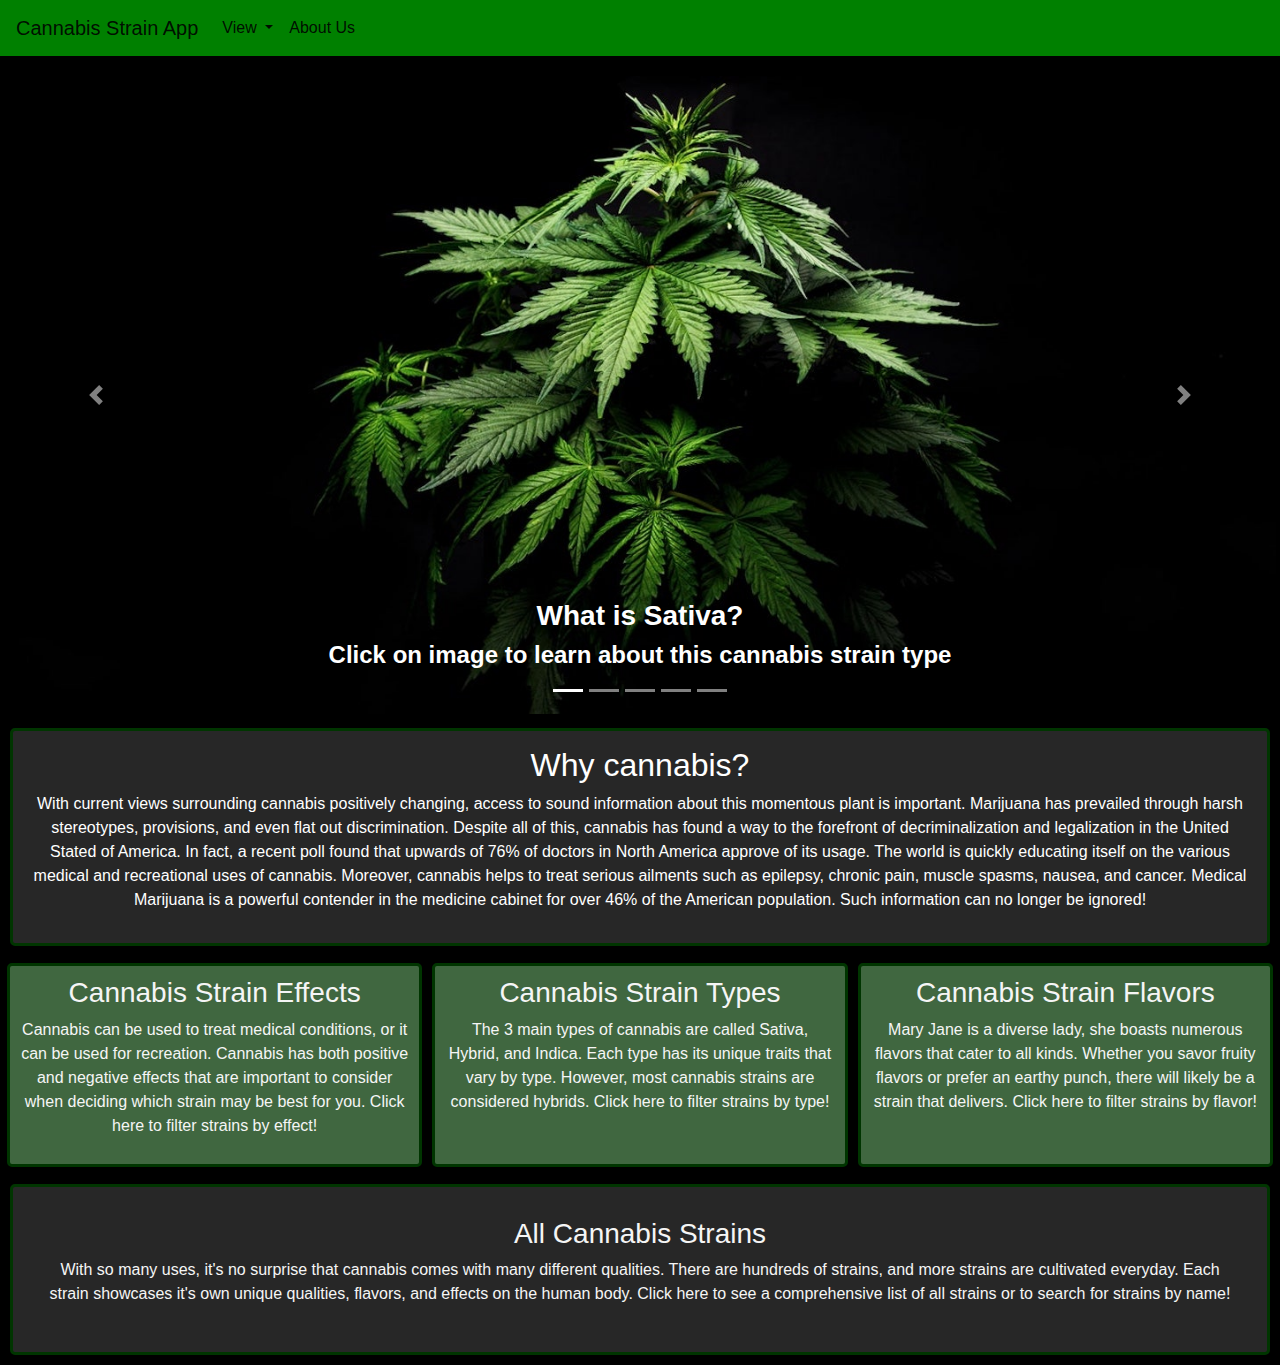
<file: index.html>
<!doctype html>
<html lang="en">
  <head>
    <!-- Required meta tags -->
    <meta charset="utf-8">
    <meta name="viewport" content="width=device-width, initial-scale=1, shrink-to-fit=no">
    <!-- Bootstrap CSS -->
    <link rel="stylesheet" href="https://stackpath.bootstrapcdn.com/bootstrap/4.4.1/css/bootstrap.min.css"
      integrity="sha384-Vkoo8x4CGsO3+Hhxv8T/Q5PaXtkKtu6ug5TOeNV6gBiFeWPGFN9MuhOf23Q9Ifjh" crossorigin="anonymous">
    <link rel="stylesheet" href="css/styles.css" />
    <title>Cannabis Strain App Website</title>
  </head>
  <body>
    <nav id='navBar' class="navbar navbar-expand-lg navbar-light">
      <a class="navbar-brand" href="index.html">Cannabis Strain App</a>
      <button class="navbar-toggler" type="button" data-toggle="collapse" data-target="#navbarSupportedContent"
        aria-controls="navbarSupportedContent" aria-expanded="false" aria-label="Toggle navigation">
        <span class="navbar-toggler-icon"></span>
      </button>
      <div class="collapse navbar-collapse" id="navbarSupportedContent">
        <ul class="navbar-nav mr-auto">
          <li class="nav-item dropdown">
            <a class="nav-link dropdown-toggle active" href="#" id="navbarDropdown" role="button" data-toggle="dropdown"
              aria-haspopup="true" aria-expanded="false">View </a>
            <div class="dropdown-menu" aria-labelledby="navbarDropdown">
              <a href="type.html"><button class="dropdown-item">Strain Types</button></a> 
              <a href="effect.html"><button class="dropdown-item">Strain Effects</button></a>
              <a href="flavor.html"><button class="dropdown-item">Strain Flavors</button></a>
              <a href="allstrain.html"><button class="dropdown-item" >All Strains</button></a>
            </div>
          </li>
          <li class="nav-item active">
            <a class="nav-link" href="aboutus.html">About Us</a>
          </li>
        </ul>
      </div>
    </nav>
    <p></p>
  <!-- ~~~~~~~~~~~~~~~~~~~~~IMG CAROUSEL~~~~~~~~~~~~~~~~~~~~~~~~~~~~~~~~~~~ -->
  <div id="carouselExampleCaptions" class="carousel slide" data-ride="carousel">
    <ol class="carousel-indicators">
      <li data-target="#carouselExampleCaptions" data-slide-to="0" class="active"></li>
      <li data-target="#carouselExampleCaptions" data-slide-to="1"></li>
      <li data-target="#carouselExampleCaptions" data-slide-to="2"></li>
      <li data-target="#carouselExampleCaptions" data-slide-to="3"></li>
      <li data-target="#carouselExampleCaptions" data-slide-to="4"></li>
    </ol>
    <div class="carousel-inner">
      <div class="carousel-item active">
          <a href="https://en.wikipedia.org/wiki/Cannabis_sativa" target="_blank"> 
          <img src="images/marijuana-dark.jpg" class="img-fluid img-thumbnail" alt="First slide">
            <div class="carousel-caption d-none d-md-block">
              <h3 class="font-weight-bold"><b>What is Sativa?</b></h3>
              <h4 class="font-weight-bolder"><b>Click on image to learn about this cannabis strain type</b></h4>
        </div></a>
    </div>
    <div class="carousel-item"> 
        <a href="https://www.leafly.com/news/cannabis-101/sativa-indica-and-hybrid-differences-between-cannabis-types" target="_blank">
          <img src="images/cannabis-times.jpg" class="img-fluid img-thumbnail" alt="Second slide">
          <div class="carousel-caption d-none d-md-block">
          <h3 class="font-weight-bold"><b>What is Hybrid?</b></h3>
          <h4  class="font-weight-bolder"><b>Click on image to learn about this cannabis strain type</b></h4>
      </div>
    </div>
    <div class="carousel-item">
        <a href="https://en.wikipedia.org/wiki/Cannabis_indica" target="_blank">
        <img src="images/cannabis_strain_focus_shiva_shanti_banner-2-scaled.jpg" class="img-fluid img-thumbnail"  alt="Third slide">
        <div class="carousel-caption d-none d-md-block">
          <h3 class="font-weight-bold"><b>What is Indica?</b></h3>
          <h4  class="font-weight-bolder"><b>Click on image to learn about this cannabis strain type</b></h4>
        </div></a>
    </div>
    <div class="carousel-item">
        <a href="https://beaverbud.com/medical-marijuana-canada/" target="_blank">
        <img src="images/effect-person.jpg" class="img-fluid img-thumbnail" alt="Fourth Slide">
        <div class="carousel-caption d-none d-md-block">
          <h3 class="font-weight-bold"><b>Cannabis Strain Effects</b></h3>
          <h4 class="font-weight-bolder"><b>Click on image to learn about the different effects and applications</b></h4>
        </div></a>
    </div>
    <div class="carousel-item">
        <a href="https://beaverbud.com/strains/weed-flavors/" target="_blank"> 
        <img src="images/How-to-get-a-more-intense-high-with-mango_WeedSeedShop.jpg" class="img-fluid img-thumbnail" alt="Fifth Slide">
        <div class="carousel-caption d-none d-md-block">
          <h3 class="font-weight-bold"><b>Cannabis Strain Flavors</b></h3>
          <h4  class="font-weight-bolder"><b>Click on image to learn more about the different flavors</b></h4>
        </div></a>
      </div>
    </div>
    <a class="carousel-control-prev" href="#carouselExampleCaptions" role="button" data-slide="prev">
      <span class="carousel-control-prev-icon" aria-hidden="true"></span>
      <span class="sr-only">Previous</span>
    </a>
    <a class="carousel-control-next" href="#carouselExampleCaptions" role="button" data-slide="next">
      <span class="carousel-control-next-icon" aria-hidden="true"></span>
      <span class="sr-only">Next</span>
    </a>
  </div>
  <div id='strainInfo'>
    <h2>Why cannabis?</h2>
    <p>With current views surrounding cannabis positively changing, access to sound information about this momentous plant is important. 
      Marijuana has prevailed through harsh stereotypes, provisions, and even flat out discrimination. 
      Despite all of this, cannabis has found a way to the forefront of decriminalization and legalization in the United Stated of America. 
      In fact, a recent poll found that upwards of 76% of doctors in North America approve of its usage. 
      The world is quickly educating itself on the various medical and recreational uses of cannabis. 
      Moreover, cannabis helps to treat serious ailments such as epilepsy, chronic pain, muscle spasms, nausea, and cancer. 
      Medical Marijuana is a powerful contender in the medicine cabinet for over 46% of the American population. 
      Such information can no longer be ignored!</p>
  </div>
  <!-- ~~~~~~~~~~~~~~~~~~~~~IMG CAROUSEL : END ~~~~~~~~~~~~~~~~~~~~~~~~~~~~~~~~~~~ -->
  <!-- ~~~~~~~~~~~~~~~~~~~~~ CARDS ~~~~~~~~~~~~~~~~~~~~~~~~~~~~~~~~~~~ -->
    <div id='divContainerAll'>
      <div class='containerCell'>
          <a href="effect.html" > 
          <h3>Cannabis Strain Effects</h3>
          <p>Cannabis can be used to treat medical conditions, or it can be used for recreation. Cannabis has both positive and 
          negative effects that are important to consider when deciding which strain may be best for you. 
          Click here to filter strains by effect!</p></a>
      </div>
      <div class='containerCell' class="divLink">
        <a href="type.html" > 
        <h3>Cannabis Strain Types</h3>
        <p>The 3 main types of cannabis are called Sativa, Hybrid, and Indica. Each type has its unique traits that vary by type. However, most cannabis strains are considered hybrids. 
          Click here to filter strains by type!</p></a>
      </div>
      <div class='containerCell' class="divLink">
        <a href="flavor.html" > 
        <h3>Cannabis Strain Flavors</h3>
        <p>Mary Jane is a diverse lady, she boasts numerous flavors that cater to all kinds. Whether you savor fruity flavors or prefer an earthy punch, there will likely be a strain that delivers.
          Click here to filter strains by flavor!</p></a>
      </div>
    </div>
    <div id='effectContainer'>
      <div id='effectInfo' class="divLink">
        <a href="allstrain.html" > 
        <h3>All Cannabis Strains</h3>
        <p>With so many uses, it's no surprise that cannabis comes with many different qualities. There are hundreds of strains, and more strains are cultivated everyday. Each strain showcases it's own unique qualities, flavors, and effects on the human body. 
          Click here to see a comprehensive list of all strains or to search for strains by name!</p></a>
      </div>
    </div>
    <!-- jQuery first, then Popper.js, then Bootstrap JS -->
    <script src="https://code.jquery.com/jquery-3.4.1.slim.min.js"
      integrity="sha384-J6qa4849blE2+poT4WnyKhv5vZF5SrPo0iEjwBvKU7imGFAV0wwj1yYfoRSJoZ+n"
      crossorigin="anonymous"></script>
    <script src="https://cdn.jsdelivr.net/npm/popper.js@1.16.0/dist/umd/popper.min.js"
      integrity="sha384-Q6E9RHvbIyZFJoft+2mJbHaEWldlvI9IOYy5n3zV9zzTtmI3UksdQRVvoxMfooAo"
      crossorigin="anonymous"></script>
    <script src="https://stackpath.bootstrapcdn.com/bootstrap/4.4.1/js/bootstrap.min.js"
      integrity="sha384-wfSDF2E50Y2D1uUdj0O3uMBJnjuUD4Ih7YwaYd1iqfktj0Uod8GCExl3Og8ifwB6"
      crossorigin="anonymous"></script>
  </body>
</html>
</file>
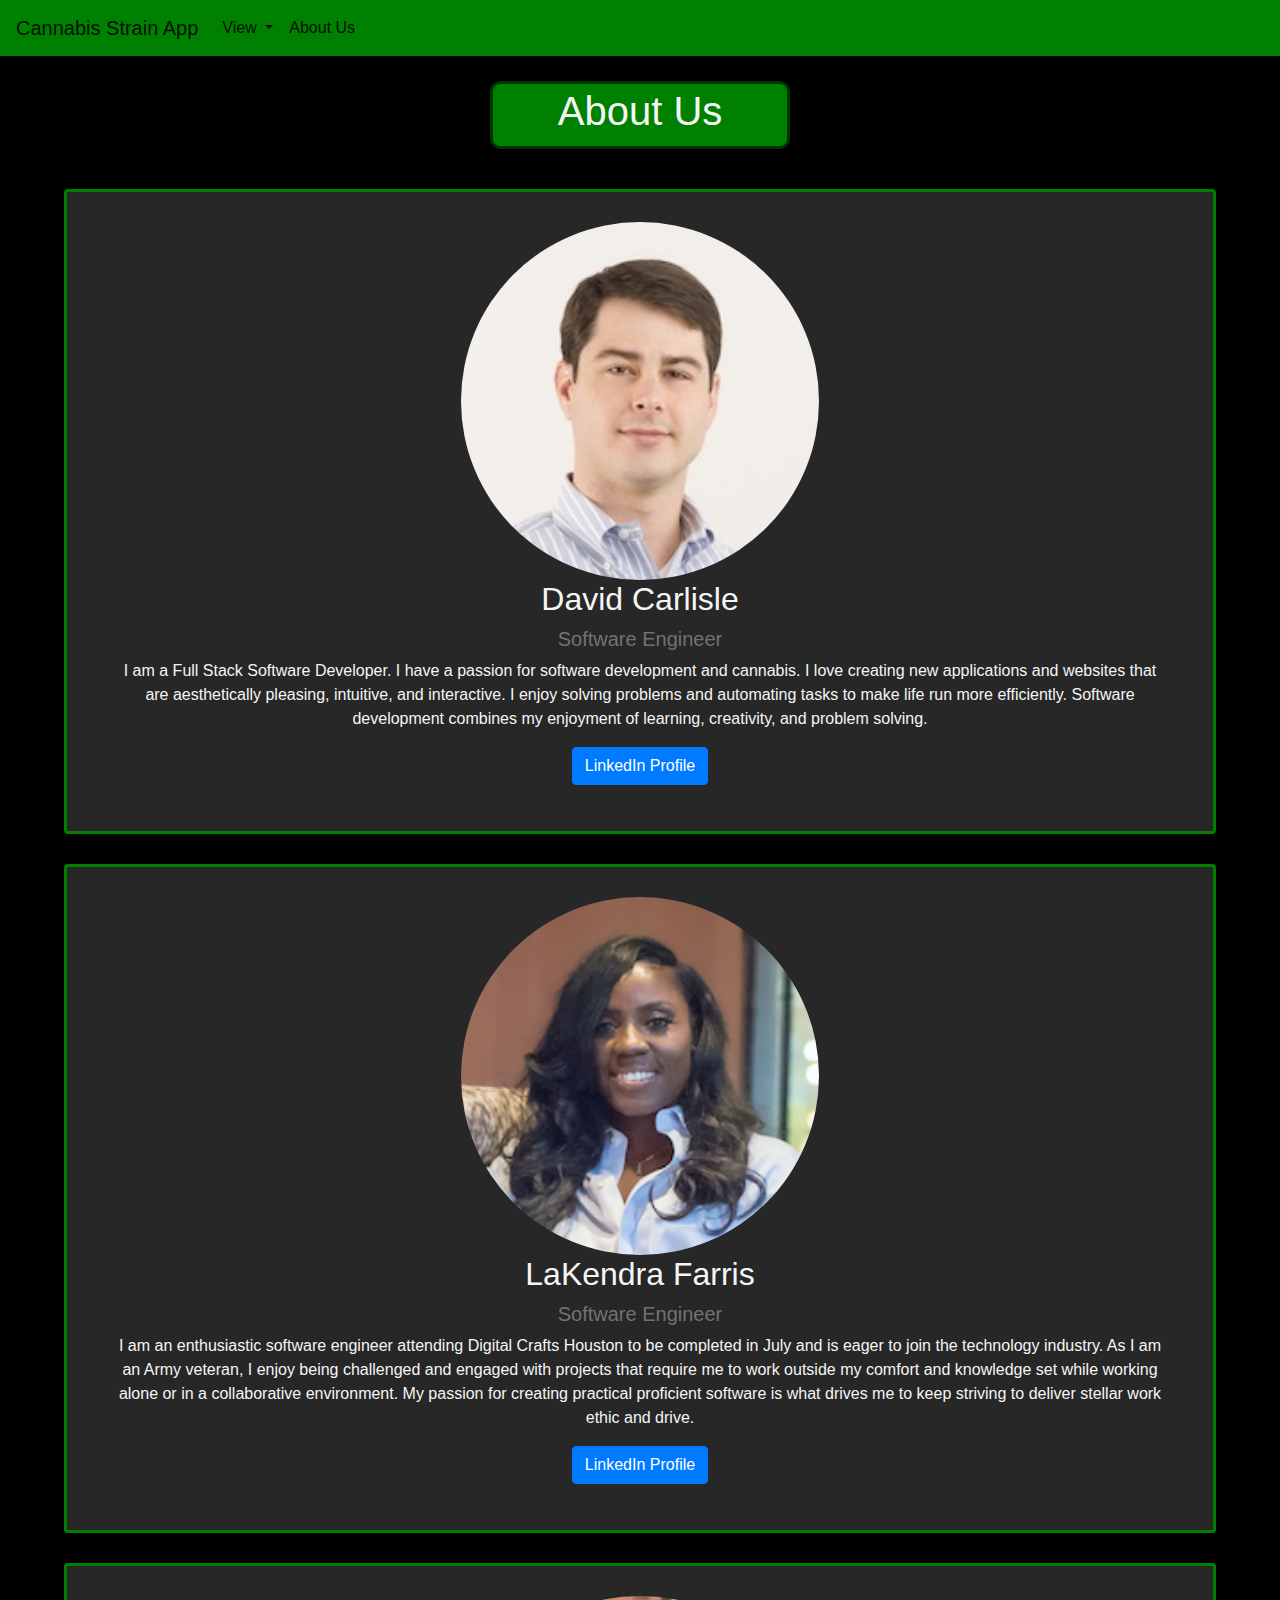
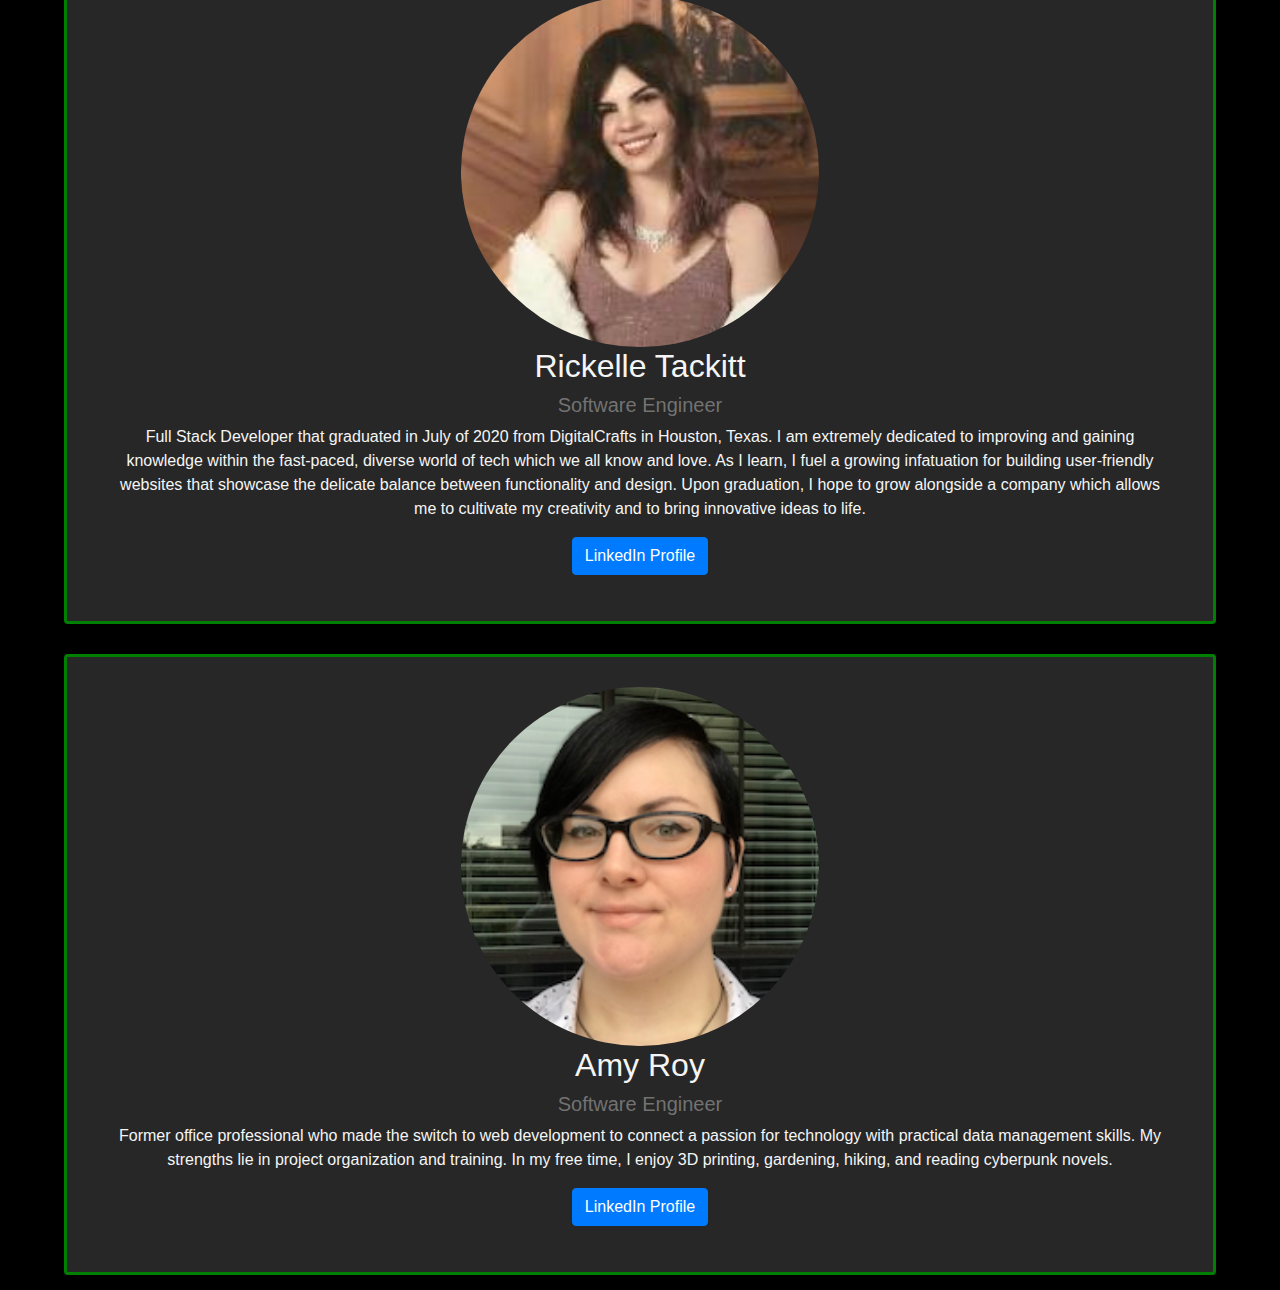
<file: aboutus.html>
<!doctype html>
<html lang="en">
    <head>
        <!-- Required meta tags -->
        <meta charset="utf-8">
        <meta name="viewport" content="width=device-width, initial-scale=1, shrink-to-fit=no">
        <!-- Bootstrap CSS -->
        <link rel="stylesheet" href="https://stackpath.bootstrapcdn.com/bootstrap/4.4.1/css/bootstrap.min.css"
            integrity="sha384-Vkoo8x4CGsO3+Hhxv8T/Q5PaXtkKtu6ug5TOeNV6gBiFeWPGFN9MuhOf23Q9Ifjh" crossorigin="anonymous">
        <link rel="stylesheet" href="css/allstrain.css" />
        <title>Cannabis Strain App Website</title>
        <link rel="stylesheet" href="https://cdnjs.cloudflare.com/ajax/libs/animate.css/3.7.2/animate.min.css">
        <link href="css/aboutus.css" rel="stylesheet" type="text/css">
    </head>
    <body>
        <nav id='navBar' class="navbar navbar-expand-lg navbar-light">
            <a class="navbar-brand" href="index.html">Cannabis Strain App</a>
            <button class="navbar-toggler" type="button" data-toggle="collapse" data-target="#navbarSupportedContent"
                aria-controls="navbarSupportedContent" aria-expanded="false" aria-label="Toggle navigation">
                <span class="navbar-toggler-icon"></span>
            </button>
            <div class="collapse navbar-collapse" id="navbarSupportedContent">
                <ul class="navbar-nav mr-auto">
                    <li class="nav-item dropdown">
                        <a class="nav-link dropdown-toggle active" href="#" id="navbarDropdown" role="button"
                            data-toggle="dropdown" aria-haspopup="true" aria-expanded="false">View </a>
                        <div class="dropdown-menu" aria-labelledby="navbarDropdown">
                            <a href="type.html"><button class="dropdown-item">Strain Types</button></a>
                            <a href="effect.html"><button class="dropdown-item">Strain Effects</button></a>
                            <a href="flavor.html"><button class="dropdown-item">Strain Flavors</button></a>
                            <a href="allstrain.html"><button class="dropdown-item">All Strains</button></a>
                        </div>
                    </li>
                    <li class="nav-item active">
                        <a class="nav-link" href="aboutus.html">About Us</a>
                    </li>
                </ul>
            </div>
        </nav>
        <div id="allCards">
            <div id="title">
                <h1 class="animated bounceIn">About Us</h1>
            </div>
            <div class="card">
                <img src="images/carlisle.jpeg" alt="David" style="width:33%">
                <div class="container">
                    <h2>David Carlisle</h2>
                    <h5 id='ceo'>Software Engineer</h5>
                    <p>I am a Full Stack Software Developer. I have a passion for software development and cannabis. I love creating new applications and
                        websites that are aesthetically pleasing, intuitive, and interactive. I enjoy solving problems
                        and automating tasks to make life run more efficiently. Software development combines my enjoyment
                        of learning, creativity, and problem solving. 
                    <p> 
                        <a href="https://www.linkedin.com/in/dbc257/" target="_blank">
                            <button type="button" class="btn btn-primary">LinkedIn Profile</button>
                        </a>
                    </p>
                </div>
            </div>
            <div class="card">
                <img src="images/k-farris.jpeg" alt="Kendra" style="width:33%">
                    <div class="container">
                    <h2>LaKendra Farris</h2>
                    <h5 id='ceo'>Software Engineer</h5>
                    <p>I am an enthusiastic software engineer attending Digital Crafts Houston to be completed in July and
                        is eager to join the technology industry. As I am an Army veteran, I enjoy being challenged and
                        engaged with projects that require me to work outside my comfort and knowledge set while working
                        alone or in a collaborative environment. My passion for creating practical proficient software is
                        what drives me to keep striving to deliver stellar work ethic and drive. </p>
                    <p> 
                        <a href="https://www.linkedin.com/in/lakendra-f-054050188/" target="_blank">
                            <button type="button" class="btn btn-primary">LinkedIn Profile</button>
                        </a>
                    </p>
                </div>
            </div>
            <div class="card">
                <img src="images/r-tackitt2.jpeg" alt="Rickelle" style="width:33%">
                <div class="container">
                    <h2>Rickelle Tackitt</h2>
                    <h5 id='ceo'>Software Engineer</h5>
                    <p>Full Stack Developer that graduated in July of 2020 from DigitalCrafts in Houston, Texas. I am extremely dedicated to
                        improving and gaining knowledge within the fast-paced, diverse world of tech which we all know and
                        love. As I learn, I fuel a growing infatuation for building user-friendly websites that showcase the
                        delicate balance between functionality and design. Upon graduation, I hope to grow alongside a
                        company which allows me to cultivate my creativity and to bring innovative ideas to life.
                    </p>
                    <p> 
                        <a href="https://www.linkedin.com/in/rickelle-tackitt-8781741a6/" target="_blank">
                            <button type="button" class="btn btn-primary">LinkedIn Profile</button>
                        </a>
                    </p>
                </div>
            </div>
            <div class="card">
                <img src="images/a-roy.png" alt="Amy" style="width:33%">
                <div class="container">
                    <h2>Amy Roy</h2>
                    <h5 id='ceo'>Software Engineer</h5>
                    <p>Former office professional who made the switch to web development to connect a passion for technology
                        with practical data management skills. My strengths lie in project organization and training.
                        In my free time, I enjoy 3D printing, gardening, hiking, and reading cyberpunk novels.
                    </p>
                    <p>
                        <a href="https://www.linkedin.com/in/royamy/" target="_blank">
                            <button type="button" class="btn btn-primary">LinkedIn Profile</button>
                        </a>
                    </p>
                </div>
            </div>
        </div>
        <!-- jQuery first, then Popper.js, then Bootstrap JS  -->
        <script src="https://code.jquery.com/jquery-3.4.1.slim.min.js"
            integrity="sha384-J6qa4849blE2+poT4WnyKhv5vZF5SrPo0iEjwBvKU7imGFAV0wwj1yYfoRSJoZ+n"
            crossorigin="anonymous"></script>
        <script src="https://cdn.jsdelivr.net/npm/popper.js@1.16.0/dist/umd/popper.min.js"
            integrity="sha384-Q6E9RHvbIyZFJoft+2mJbHaEWldlvI9IOYy5n3zV9zzTtmI3UksdQRVvoxMfooAo"
            crossorigin="anonymous"></script>
        <script src="https://stackpath.bootstrapcdn.com/bootstrap/4.4.1/js/bootstrap.min.js"
            integrity="sha384-wfSDF2E50Y2D1uUdj0O3uMBJnjuUD4Ih7YwaYd1iqfktj0Uod8GCExl3Og8ifwB6"
            crossorigin="anonymous"></script>
    </body>
</html>
</file>
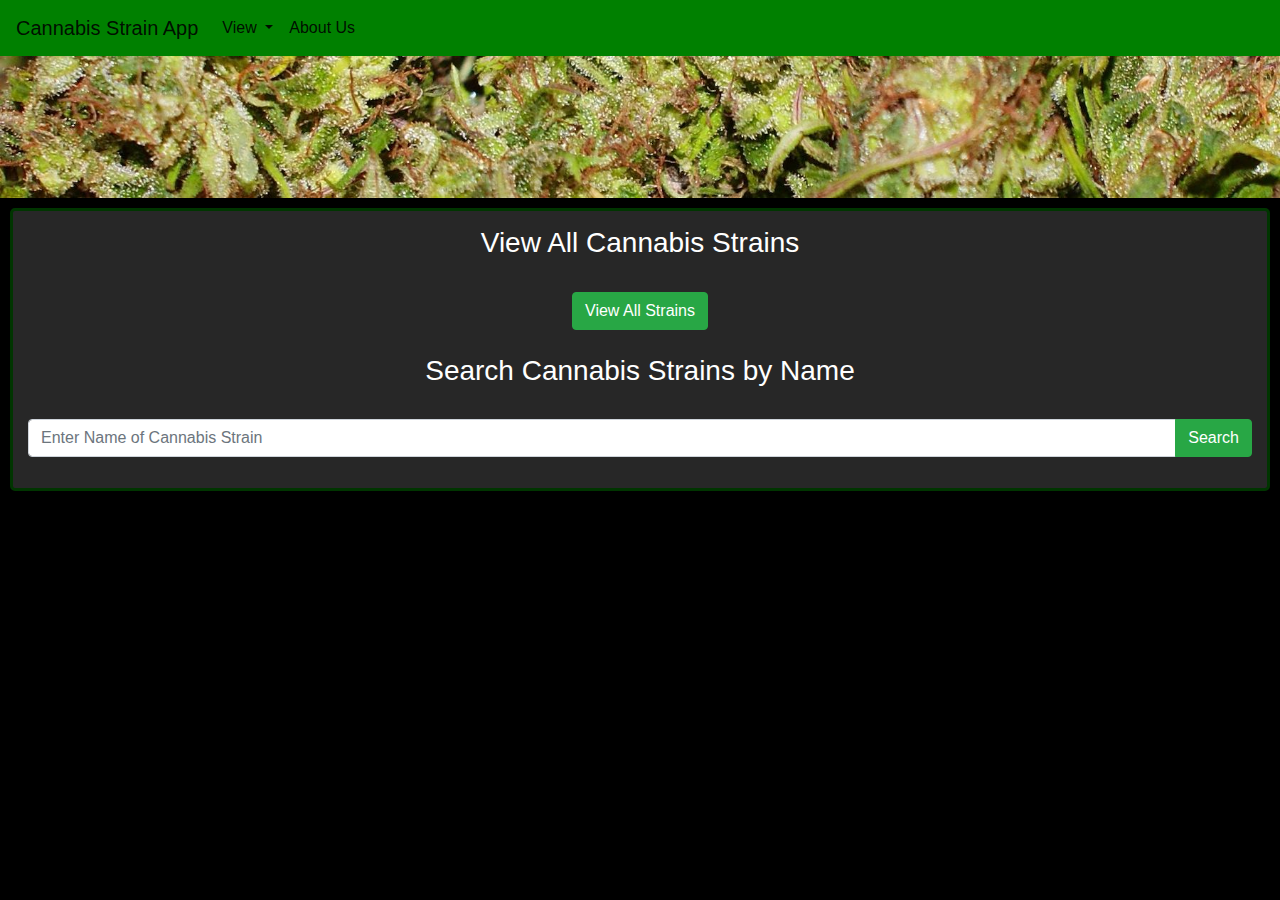
<file: allstrain.html>
<!DOCTYPE html>
<html lang="en">
  <head>
    <!-- Required meta tags -->
    <meta charset="utf-8" />
    <meta
      name="viewport"
      content="width=device-width, initial-scale=1, shrink-to-fit=no"
    />
    <!-- Bootstrap CSS -->
    <link
      rel="stylesheet"
      href="https://stackpath.bootstrapcdn.com/bootstrap/4.4.1/css/bootstrap.min.css"
      integrity="sha384-Vkoo8x4CGsO3+Hhxv8T/Q5PaXtkKtu6ug5TOeNV6gBiFeWPGFN9MuhOf23Q9Ifjh"
      crossorigin="anonymous"
    />
    <link rel="stylesheet" href="css/allstrain.css" />
    <title>Cannabis Strain App Website</title>
  </head>
  <body>
    <nav id="navBar" class="navbar navbar-expand-lg navbar-light">
      <a class="navbar-brand" href="index.html">Cannabis Strain App</a>
      <button
        class="navbar-toggler"
        type="button"
        data-toggle="collapse"
        data-target="#navbarSupportedContent"
        aria-controls="navbarSupportedContent"
        aria-expanded="false"
        aria-label="Toggle navigation"
      >
        <span class="navbar-toggler-icon"></span>
      </button>
      <div class="collapse navbar-collapse" id="navbarSupportedContent">
        <ul class="navbar-nav mr-auto">
          <li class="nav-item dropdown">
            <a
              class="nav-link dropdown-toggle active"
              href="#"
              id="navbarDropdown"
              role="button"
              data-toggle="dropdown"
              aria-haspopup="true"
              aria-expanded="false"
              >View
            </a>
            <div class="dropdown-menu" aria-labelledby="navbarDropdown">
              <a href="type.html"><button class="dropdown-item">Strain Types</button></a>
              <a href="effect.html"><button class="dropdown-item">Strain Effects</button></a>
              <a href="flavor.html"><button class="dropdown-item">Strain Flavors</button></a>
              <a href="allstrain.html"><button class="dropdown-item">All Strains</button></a>
            </div>
          </li>
          <li class="nav-item active">
            <a class="nav-link" href="aboutus.html">About Us</a>
          </li>
        </ul>
      </div>
    </nav>
    <img src="images/b-buds.jpg" class="img-fluid" alt="Responsive image" />
    <div id="strainInfo">
      <div>
        <h3>View All Cannabis Strains</h3>
        <br/>
        <button type="button" class="btn btn-success" id="allButtonBody">
          View All Strains
        </button>
      </div>
      <br/>
      <h3>Search Cannabis Strains by Name</h3>
      <br/>
      <form id="search-form">
        <div class="input-group mb-3">
          <input
            id="nameTextBox"
            id="search-bar"
            type="text"
            class="form-control search-bar"
            placeholder="Enter Name of Cannabis Strain"
          />
          <div class="input-group-append">
            <button type="submit" class="btn btn-success" id="nameButton">
              Search
            </button>
          </div>
        </div>
      </form>
    </div>
    <div id="displayAllGif"></div>
    <div id="displayDivAllStrain"></div>
    <!-- jQuery first, then Popper.js, then Bootstrap JS -->
    <script
      src="https://code.jquery.com/jquery-3.4.1.slim.min.js"
      integrity="sha384-J6qa4849blE2+poT4WnyKhv5vZF5SrPo0iEjwBvKU7imGFAV0wwj1yYfoRSJoZ+n"
      crossorigin="anonymous"
    ></script>
    <script
      src="https://cdn.jsdelivr.net/npm/popper.js@1.16.0/dist/umd/popper.min.js"
      integrity="sha384-Q6E9RHvbIyZFJoft+2mJbHaEWldlvI9IOYy5n3zV9zzTtmI3UksdQRVvoxMfooAo"
      crossorigin="anonymous"
    ></script>
    <script
      src="https://stackpath.bootstrapcdn.com/bootstrap/4.4.1/js/bootstrap.min.js"
      integrity="sha384-wfSDF2E50Y2D1uUdj0O3uMBJnjuUD4Ih7YwaYd1iqfktj0Uod8GCExl3Og8ifwB6"
      crossorigin="anonymous"
    ></script>
    <script src="js/allstrain.js"></script>
  </body>
</html>
</file>
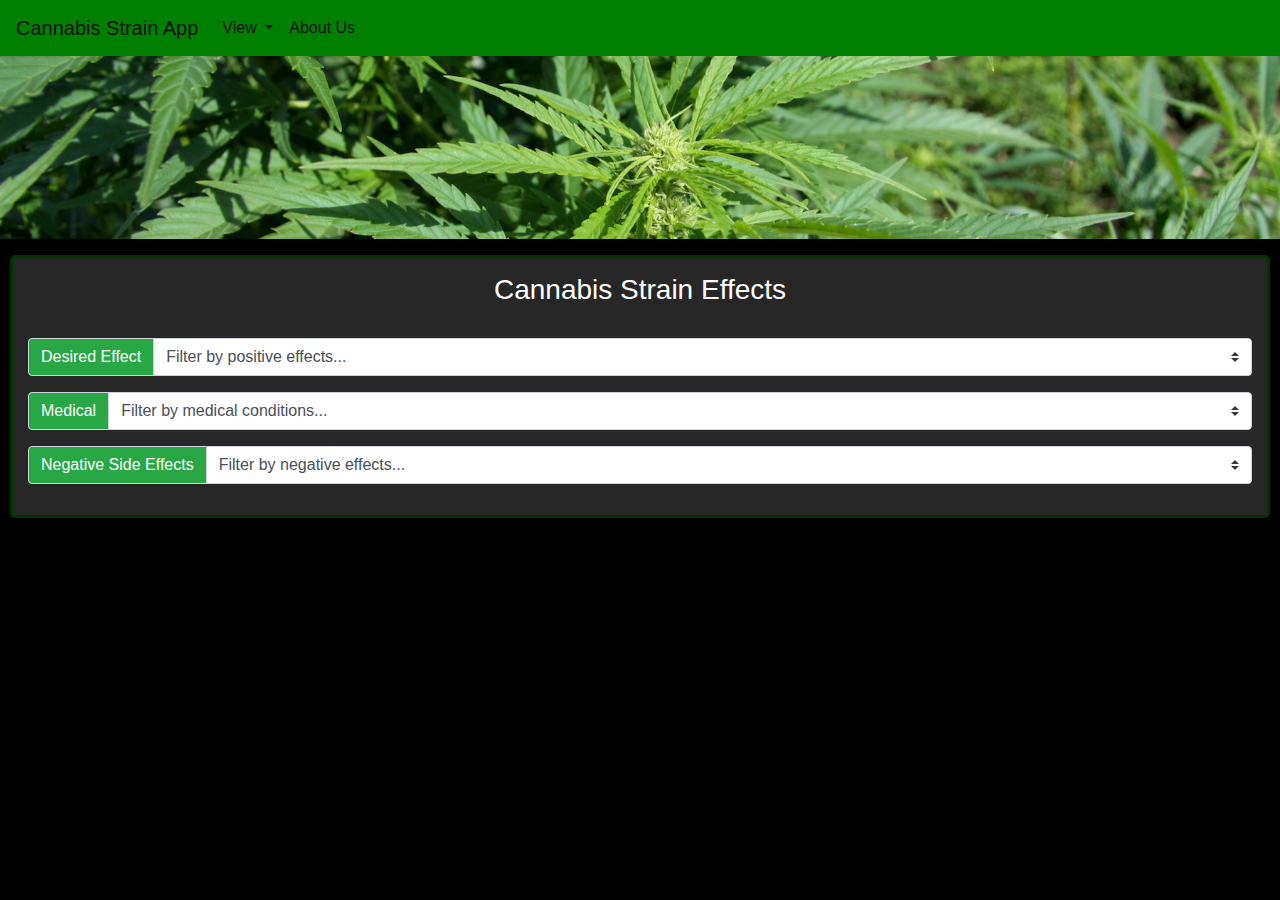
<file: effect.html>
<!DOCTYPE html>
<html lang="en">
  <head>
    <!-- Required meta tags -->
    <meta charset="utf-8" />
    <meta
      name="viewport"
      content="width=device-width, initial-scale=1, shrink-to-fit=no"
    />
    <!-- Bootstrap CSS -->
    <link
      rel="stylesheet"
      href="https://stackpath.bootstrapcdn.com/bootstrap/4.4.1/css/bootstrap.min.css"
      integrity="sha384-Vkoo8x4CGsO3+Hhxv8T/Q5PaXtkKtu6ug5TOeNV6gBiFeWPGFN9MuhOf23Q9Ifjh"
      crossorigin="anonymous"
    />
    <link rel="stylesheet" href="css/effect.css" />
    <title>Cannabis Strain App Website</title>
  </head>
  <body>
    <nav id="navBar" class="navbar navbar-expand-lg navbar-light">
      <a class="navbar-brand" href="index.html">Cannabis Strain App</a>
      <button
        class="navbar-toggler"
        type="button"
        data-toggle="collapse"
        data-target="#navbarSupportedContent"
        aria-controls="navbarSupportedContent"
        aria-expanded="false"
        aria-label="Toggle navigation"
      >
        <span class="navbar-toggler-icon"></span>
      </button>
      <div class="collapse navbar-collapse" id="navbarSupportedContent">
        <ul class="navbar-nav mr-auto">
          <li class="nav-item dropdown">
            <a
              class="nav-link dropdown-toggle active"
              href="#"
              id="navbarDropdown"
              role="button"
              data-toggle="dropdown"
              aria-haspopup="true"
              aria-expanded="false"
              >View
            </a>
            <div class="dropdown-menu" aria-labelledby="navbarDropdown">
              <a href="type.html"><button class="dropdown-item">Strain Types</button></a>
              <a href="effect.html"><button class="dropdown-item">Strain Effects</button></a>
              <a href="flavor.html"><button class="dropdown-item">Strain Flavors</button></a>
              <a href="allstrain.html"><button class="dropdown-item">All Strains</button></a>
            </div>
          </li>
          <li class="nav-item active">
            <a class="nav-link" href="aboutus.html">About Us</a>
          </li>
        </ul>
      </div>
    </nav>
    <img src="images/l-h22.jpg" class="img-fluid" alt="Responsive image" />
    <p></p>
    <div id="strainInfo">
      <h3>Cannabis Strain Effects</h3>
      <br/>
      <div class="input-group mb-3">
        <div class="input-group-prepend">
          <label class="input-group-text bg-success text-white" for="inputGroupSelect01">Desired Effect</label>
        </div>
        <select id="effectSelectorPositive" class="custom-select" id="searchPositiveEffectButton"
        onchange="PosEffects()">
          <option name="pos" value="" select>Filter by positive effects...</option>
          <option name="pos" value="Relaxed">Relaxed</option>
          <option name="pos" value="Hungry">Hungry</option>
          <option name="pos" value="Euphoric">Euphoric</option>
          <option name="pos" value="Happy">Happy</option>
          <option name="pos" value="Creative">Creative</option>
          <option name="pos" value="Energetic">Energetic</option>
          <option name="pos" value="Talkative">Talkative</option>
          <option name="pos" value="Uplifted">Uplifted</option>
          <option name="pos" value="Tingly">Tingly</option>
          <option name="pos" value="Sleepy">Sleepy</option>
          <option name="pos" value="Focused">Focused</option>
          <option name="pos" value="Giggly">Giggly</option>
          <option name="pos" value="Aroused">Aroused</option>
        </select>
      </div>
      <p></p>
      <div class="input-group mb-3">
        <div class="input-group-prepend">
          <label class="input-group-text bg-success text-white" for="inputGroupSelect01">Medical</label>
        </div>
        <select id="effectSelectorMedical" class="custom-select" id="inputGroupSelect01" id="searchMedicalEffectButton"
        onchange="MedEffects()">
          <option name="med" value="" select>Filter by medical conditions...</option>
          <option name="med" value="Depression">Depression</option>
          <option name="med" value="Insomnia">Insomnia</option>
          <option name="med" value="Pain">Pain</option>
          <option name="med" value="Stress">Stress</option>
          <option name="med" value="Cramps">Cramps</option>
          <option name="med" value="Lack of Appetite">Lack of Appetite</option>
          <option name="med" value="Nausea">Nausea</option>
          <option name="med" value="Headache">Headache</option>
          <option name="med" value="Fatigue">Fatigue</option>
          <option name="med" value="Eye Pressure">Eye Pressure</option>
          <option name="med" value="Inflammation">Inflammation</option>
          <option name="med" value="Spasticity">Spasticity</option>
          <option name="med" value="Seizures">Seizures</option>
          <option name="med" value="Muscle Spasms">Muscle Spasms</option>
        </select>
      </div>
      <p></p>
      <div class="input-group mb-3">
        <div class="input-group-prepend">
          <label class="input-group-text bg-success text-white" for="inputGroupSelect01">Negative Side Effects</label>
        </div>
        <select id="effectSelectorNegative" class="custom-select" id="inputGroupSelect01" id="searchNegativeEffectButton"
        onchange="NegEffects()">
          <option name="neg" value="" select>Filter by negative effects...</option>
          <option name="neg" value="Dizzy">Dizzy</option>
          <option name="neg" value="Dry Mouth">Dry Mouth</option>
          <option name="neg" value="Paranoid">Paranoid</option>
          <option name="neg" value="Dry Eyes">Dry Eyes</option>
          <option name="neg" value="Anxious">Anxious</option>
        </select>
      </div>
    </div>
    <div id="displayDivEffect"></div>

    <!-- jQuery first, then Popper.js, then Bootstrap JS -->
    <script
      src="https://code.jquery.com/jquery-3.4.1.slim.min.js"
      integrity="sha384-J6qa4849blE2+poT4WnyKhv5vZF5SrPo0iEjwBvKU7imGFAV0wwj1yYfoRSJoZ+n"
      crossorigin="anonymous"
    ></script>
    <script
      src="https://cdn.jsdelivr.net/npm/popper.js@1.16.0/dist/umd/popper.min.js"
      integrity="sha384-Q6E9RHvbIyZFJoft+2mJbHaEWldlvI9IOYy5n3zV9zzTtmI3UksdQRVvoxMfooAo"
      crossorigin="anonymous"
    ></script>
    <script
      src="https://stackpath.bootstrapcdn.com/bootstrap/4.4.1/js/bootstrap.min.js"
      integrity="sha384-wfSDF2E50Y2D1uUdj0O3uMBJnjuUD4Ih7YwaYd1iqfktj0Uod8GCExl3Og8ifwB6"
      crossorigin="anonymous"
    ></script>
    <script src="js/effect.js"></script>
  </body>
</html>
</file>
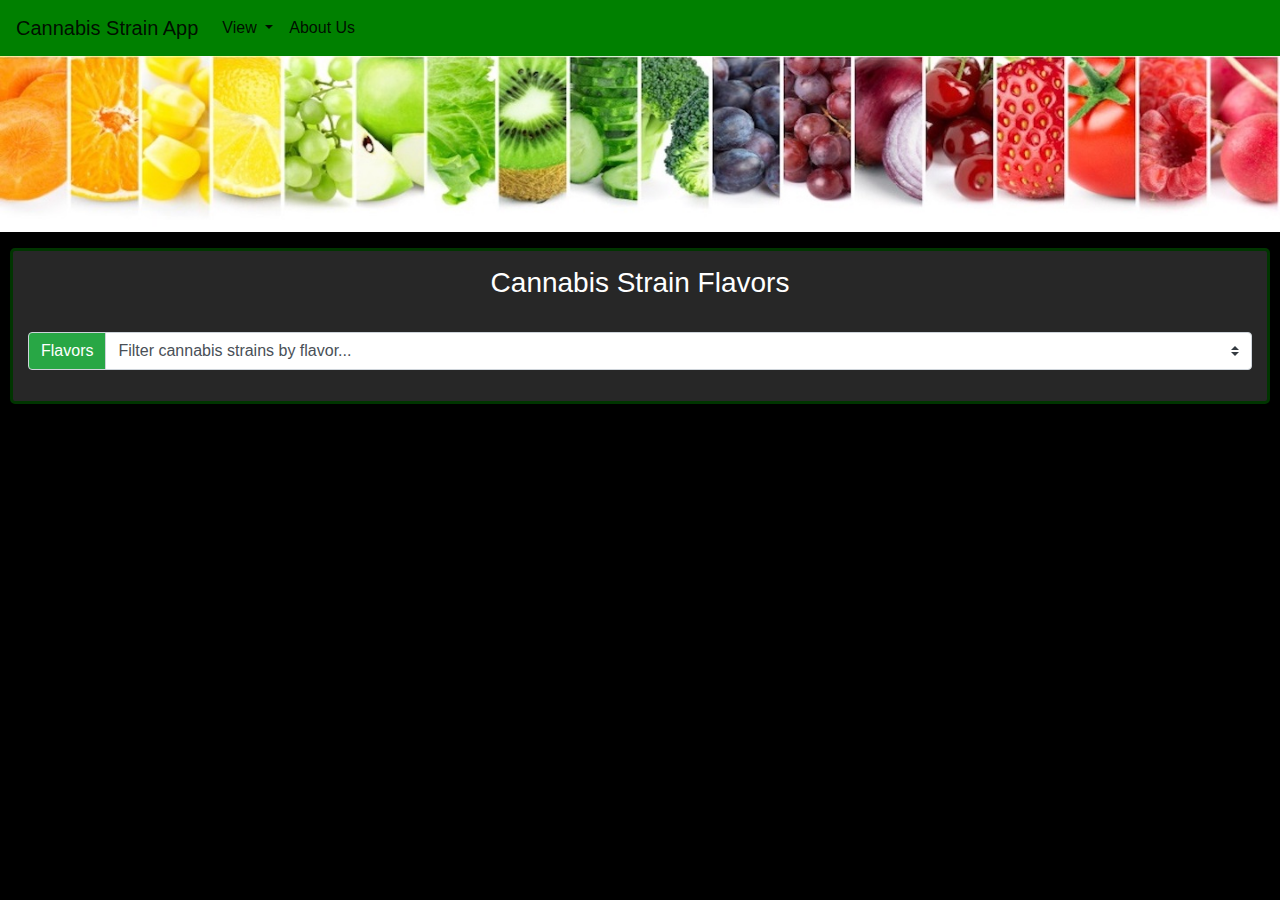
<file: flavor.html>
<!DOCTYPE html>
<html lang="en">
  <head>
    <!-- Required meta tags -->
    <meta charset="utf-8" />
    <meta
      name="viewport"
      content="width=device-width, initial-scale=1, shrink-to-fit=no"
    />
    <!-- Bootstrap CSS -->
    <link
      rel="stylesheet"
      href="https://stackpath.bootstrapcdn.com/bootstrap/4.4.1/css/bootstrap.min.css"
      integrity="sha384-Vkoo8x4CGsO3+Hhxv8T/Q5PaXtkKtu6ug5TOeNV6gBiFeWPGFN9MuhOf23Q9Ifjh"
      crossorigin="anonymous"
    />
    <link rel="stylesheet" href="css/flavor.css" />
    <title>Cannabis Strain App Website</title>
  </head>
  <body>
    <nav id="navBar" class="navbar navbar-expand-lg navbar-light">
      <a class="navbar-brand" href="index.html">Cannabis Strain App</a>
      <button
        class="navbar-toggler"
        type="button"
        data-toggle="collapse"
        data-target="#navbarSupportedContent"
        aria-controls="navbarSupportedContent"
        aria-expanded="false"
        aria-label="Toggle navigation"
      >
        <span class="navbar-toggler-icon"></span>
      </button>
      <div class="collapse navbar-collapse" id="navbarSupportedContent">
        <ul class="navbar-nav mr-auto">
          <li class="nav-item dropdown">
            <a
              class="nav-link dropdown-toggle active"
              href="#"
              id="navbarDropdown"
              role="button"
              data-toggle="dropdown"
              aria-haspopup="true"
              aria-expanded="false"
              >View
            </a>
            <div class="dropdown-menu" aria-labelledby="navbarDropdown">
              <a href="type.html"><button class="dropdown-item">Strain Types</button></a>
              <a href="effect.html"><button class="dropdown-item">Strain Effects</button></a>
              <a href="flavor.html"><button class="dropdown-item">Strain Flavors</button></a>
              <a href="allstrain.html"><button class="dropdown-item">All Strains</button></a>
            </div>
          </li>
          <li class="nav-item active">
            <a class="nav-link" href="aboutus.html">About Us</a>
          </li>
        </ul>
      </div>
    </nav>
    <img src="images/weed-fruit.jpg" class="img-fluid" alt="Responsive image" />
    <p></p>
    <div id="strainInfo">
      <h3>Cannabis Strain Flavors</h3>
      <br/>
      <div class="input-group mb-3">
        <div class="input-group-prepend">
          <label class="input-group-text bg-success text-white" for="inputGroupSelect01">Flavors</label>
        </div>
        <select id="flavorSelector" class="custom-select" id="searchFlavorButton"
        onchange="FlavorOptions()">
          <option name="flav" value="" select>Filter cannabis strains by flavor...</option>
          <option name="flav" value="Earthy">Earthy</option>
          <option name="flav" value="Chemical">Chemical</option>
          <option name="flav" value="Pine">Pine</option>
          <option name="flav" value="Spicey/Herbal">Spicey/Herbal</option>
          <option name="flav" value="Pungent">Pungent</option>
          <option name="flav" value="Pepper">Pepper</option>
          <option name="flav" value="Flowery">Flowery</option>
          <option name="flav" value="Citrus">Citrus</option>
          <option name="flav" value="Orange">Orange</option>
          <option name="flav" value="Sweet">Earthy</option>
          <option name="flav" value="Skunk">Skunk</option>
          <option name="flav" value="Grape">Grape</option>
          <option name="flav" value="Minty">Minty</option>
          <option name="flav" value="Woody">Woody</option>
          <option name="flav" value="Cheese">Cheese</option>
          <option name="flav" value="Diesel">Diesel</option>
          <option name="flav" value="Tropical">Tropical</option>
          <option name="flav" value="Grapefruit">Grapefruit</option>
          <option name="flav" value="Nutty">Nutty</option>
          <option name="flav" value="Lemon">Lemon</option>
          <option name="flav" value="Berry">Berry</option>
          <option name="flav" value="Blueberry">Blueberry</option>
          <option name="flav" value="Ammonia">Ammonia</option>
          <option name="flav" value="Apple">Apple</option>
          <option name="flav" value="Rose">Rose</option>
          <option name="flav" value="Butter">Butter</option>
          <option name="flav" value="Honey">Honey</option>
          <option name="flav" value="Tea">Tea</option>
          <option name="flav" value="Lime">Lime</option>
          <option name="flav" value="Lavender">Lavender</option>
          <option name="flav" value="Strawberry">Strawberry</option>
          <option name="flav" value="Mint">Mint</option>
          <option name="flav" value="Chestnut">Chestnut</option>
          <option name="flav" value="Tree Fruit">Tree Fruit</option>
          <option name="flav" value="Pear">Pear</option>
          <option name="flav" value="Apricot">Apricot</option>
          <option name="flav" value="Peach">Peach</option>
          <option name="flav" value="Blue Cheese">Blue Cheese</option>
          <option name="flav" value="Menthol">Menthol</option>
          <option name="flav" value="Coffee">Coffee</option>
          <option name="flav" value="Tar">Tar</option>
          <option name="flav" value="Mango">Mango</option>
          <option name="flav" value="Pineapple">Pineapple</option>
          <option name="flav" value="Sage">Sage</option>
          <option name="flav" value="Vanilla">Vanilla</option>
          <option name="flav" value="Plum">Plum</option>
          <option name="flav" value="Tobacco">Tobacco</option>
          <option name="flav" value="Violet">Violet</option>
        </select>
      </div>
    <div id="displayFlavorGif"></div>
    <div id="displayDivFlavor"></div>
    <!-- jQuery first, then Popper.js, then Bootstrap JS -->
    <script
      src="https://code.jquery.com/jquery-3.4.1.slim.min.js"
      integrity="sha384-J6qa4849blE2+poT4WnyKhv5vZF5SrPo0iEjwBvKU7imGFAV0wwj1yYfoRSJoZ+n"
      crossorigin="anonymous"
    ></script>
    <script
      src="https://cdn.jsdelivr.net/npm/popper.js@1.16.0/dist/umd/popper.min.js"
      integrity="sha384-Q6E9RHvbIyZFJoft+2mJbHaEWldlvI9IOYy5n3zV9zzTtmI3UksdQRVvoxMfooAo"
      crossorigin="anonymous"
    ></script>
    <script
      src="https://stackpath.bootstrapcdn.com/bootstrap/4.4.1/js/bootstrap.min.js"
      integrity="sha384-wfSDF2E50Y2D1uUdj0O3uMBJnjuUD4Ih7YwaYd1iqfktj0Uod8GCExl3Og8ifwB6"
      crossorigin="anonymous"
    ></script>
    <script src="js/flavor.js"></script>
  </body>
</html>
</file>
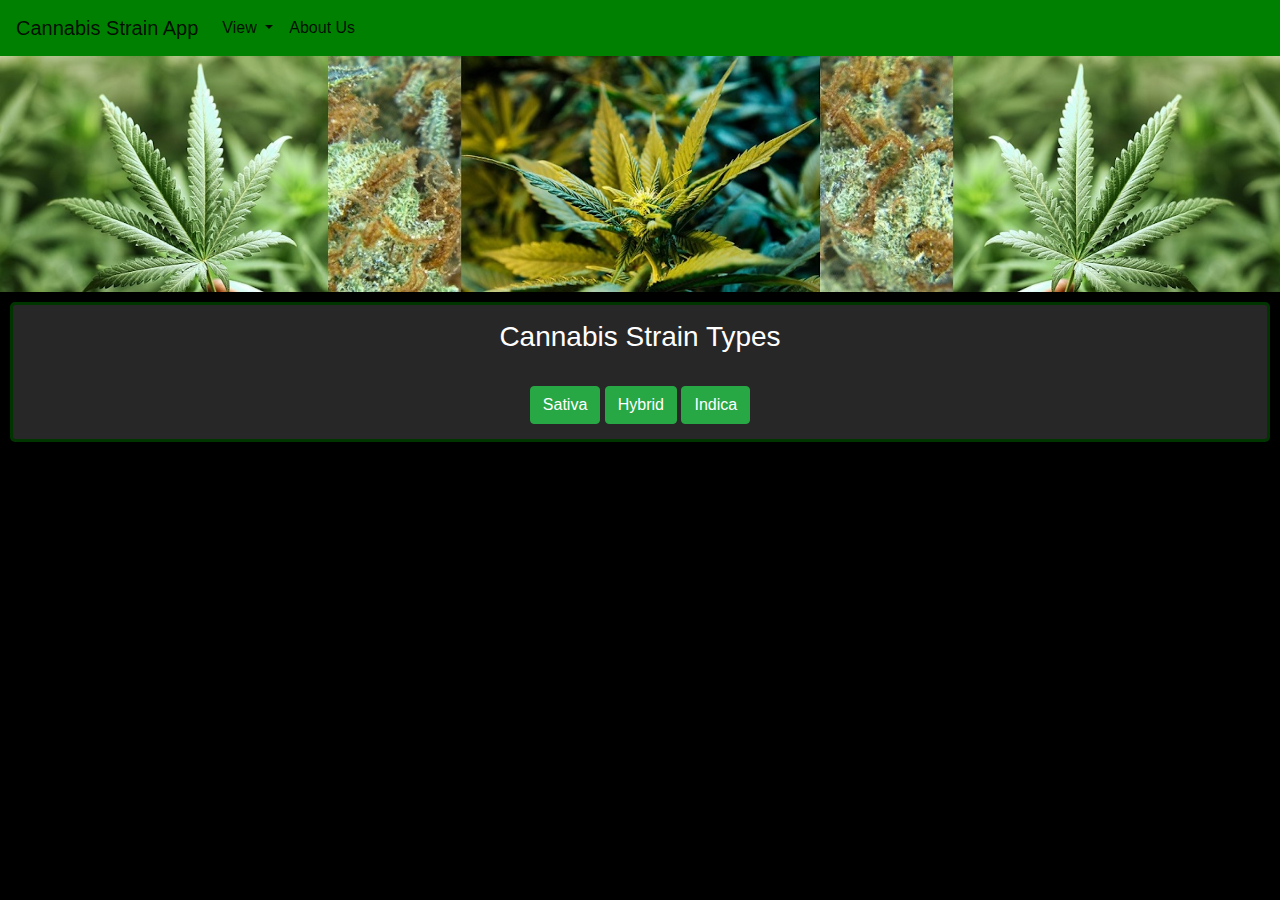
<file: type.html>
<!doctype html>
<html lang="en">
  <head>
    <!-- Required meta tags -->
    <meta charset="utf-8">
    <meta name="viewport" content="width=device-width, initial-scale=1, shrink-to-fit=no">
    <!-- Bootstrap CSS -->
    <link rel="stylesheet" href="https://stackpath.bootstrapcdn.com/bootstrap/4.4.1/css/bootstrap.min.css"
      integrity="sha384-Vkoo8x4CGsO3+Hhxv8T/Q5PaXtkKtu6ug5TOeNV6gBiFeWPGFN9MuhOf23Q9Ifjh" crossorigin="anonymous">
    <link rel="stylesheet" href="css/type.css" />
    <title>Cannabis Strain App Website</title>
  </head>
  <body>
    <nav id='navBar' class="navbar navbar-expand-lg navbar-light">
      <a class="navbar-brand" href="index.html">Cannabis Strain App</a>
      <button class="navbar-toggler" type="button" data-toggle="collapse" data-target="#navbarSupportedContent"
        aria-controls="navbarSupportedContent" aria-expanded="false" aria-label="Toggle navigation">
        <span class="navbar-toggler-icon"></span>
      </button>
      <div class="collapse navbar-collapse" id="navbarSupportedContent">
        <ul class="navbar-nav mr-auto"> 
          <li class="nav-item dropdown">
            <a class="nav-link dropdown-toggle active" href="#" id="navbarDropdown" role="button" data-toggle="dropdown"
              aria-haspopup="true" aria-expanded="false">View </a>
            <div class="dropdown-menu" aria-labelledby="navbarDropdown">
              <a href="type.html"><button  class="dropdown-item">Strain Types</button></a> 
              <a href="effect.html"><button  class="dropdown-item">Strain Effects</button></a>
              <a href="flavor.html"><button  class="dropdown-item">Strain Flavors</button></a>
              <a href="allstrain.html"> <button class="dropdown-item" >All Strains</button></a>
            </div>
          </li>
          <li class="nav-item active">
            <a class="nav-link" href="aboutus.html">About Us</a>
          </li>
        </ul>
      </div>
    </nav>
    <img src="images/c-h2.jpg" class="img-fluid" alt="Responsive image">
    <div id='strainInfo'>
      <h3>Cannabis Strain Types</h3>      
      <br>
      <button id="sativaButtonBody" type="button" class="btn btn-success">Sativa</button>
      <button id="hybridButtonBody" type="button" class="btn btn-success">Hybrid</button>
      <button id="indicaButtonBody" type="button" class="btn btn-success">Indica</button>
    </div>
    <div id="displayTypeGif"></div>
    <div id="displayDivType"></div>
    <p></p>
    <!-- jQuery first, then Popper.js, then Bootstrap JS -->
    <script src="https://code.jquery.com/jquery-3.4.1.slim.min.js"
      integrity="sha384-J6qa4849blE2+poT4WnyKhv5vZF5SrPo0iEjwBvKU7imGFAV0wwj1yYfoRSJoZ+n"
      crossorigin="anonymous"></script>
    <script src="https://cdn.jsdelivr.net/npm/popper.js@1.16.0/dist/umd/popper.min.js"
      integrity="sha384-Q6E9RHvbIyZFJoft+2mJbHaEWldlvI9IOYy5n3zV9zzTtmI3UksdQRVvoxMfooAo"
      crossorigin="anonymous"></script>
    <script src="https://stackpath.bootstrapcdn.com/bootstrap/4.4.1/js/bootstrap.min.js"
      integrity="sha384-wfSDF2E50Y2D1uUdj0O3uMBJnjuUD4Ih7YwaYd1iqfktj0Uod8GCExl3Og8ifwB6"
      crossorigin="anonymous"></script>
      <script src="js/type.js"></script>
  </body>
</html>
</file>
<file: css/styles.css>
/* Large Mobile Devices + Tablets */
@media only screen and (min-width: 481px) {
  .navbar-nav > li > .dropdown-menu {
    background-color: green;
  }

  .img-heading {
    width: 100%;
    height: 50%;
  }

  #divContainerAll {
    display: flex;
    flex-direction: row;
    justify-content: space-evenly;
    padding: 2px;
    background-color: black;
  }

  #weedLeaf {
    width: 45%;
  }

  .containerCell {
    width: 33%;
    float: left;
    padding: 10px;
    margin: 5px;
    border-radius: 5px;
    border: 3px solid #003500;
    background: #477347e5;
    color: whitesmoke;
    text-align: center;
  }

  #effectContainer {
    border: 3px solid #003500;
    border-radius: 5px;
    margin: 10px;
    padding: 15px;
    color: white;
    background-color: #272727;
  }

  #effectInfo {
    flex-wrap: wrap;
    padding: 15px;
    text-align: center;
  }

  #effectSearchContainer {
    display: flex;
    flex-direction: row;
    justify-content: space-evenly;
    padding: 2px;
    border-radius: 5px;
    background-color: white;
  }

  .effectContainerCell {
    width: 33%;
    float: left;
    padding: 10px;
    margin: 3px;
    border-radius: 5px;
    border: 3px solid green;
    background: #272727;
    color: white;
  }

  #strainInfo {
    border: 3px solid #003500;
    border-radius: 5px;
    margin: 10px;
    padding: 15px;
    color: white;
    background-color: #272727;
    text-align: center;
  }

  body {
    background-color: black;
    color: black;
  }

  #navBar {
    background: green;
  }

  .carousel-inner {
    height: auto;
    width: auto;
  }

  .img-thumbnail {
    background-color: black;
    border: none;
  }

  .d-block {
    height: 400px;
    max-width: 100%;
    object-fit: cover;
  }

  .cardTest {
    background: rgba(235, 255, 235, 0.7);
    margin: 10px;
    border-radius: 5px;
  }

  .cardBody {
    margin: 10px;
    color: black;
    text-align: center;
    overflow-wrap: break-word;
  }

  #displayDiv {
    display: flex;
    flex-direction: row;
    flex-wrap: wrap;
    justify-content: center;
  }

  .divLink {
    color: whitesmoke;
  }

  a {
    color: whitesmoke;
  }

  a:hover {
    color: whitesmoke;
  }
}
/* Mobile Devices */
@media only screen and (min-width: 57px) and (max-width: 480px) {
  .navbar-nav > li > .dropdown-menu {
    background-color: green;
  }

  #divContainer {
    display: flexbox;
    flex-direction: row;
    justify-content: space-evenly;
    padding: 2px;
    background-color: black;
  }

  .img-heading {
    width: 100%;
    height: 50%;
  }

  #weedLeaf {
    width: 45%;
  }

  .containerCell {
    float: left;
    padding: 10px;
    margin: 5px;
    border-radius: 5px;
    border: 3px solid #003500;
    background: #477347e5;
    color: whitesmoke;
    text-align: center;
  }

  #effectContainer {
    border: 3px solid #003500;
    border-radius: 5px;
    margin: 10px;
    padding: 15px;
    color: white;
    background-color: #272727;
  }

  #effectInfo {
    flex-wrap: wrap;
    padding: 15px;
    text-align: center;
  }

  #effectSearchContainer {
    display: flex;
    flex-direction: row;
    justify-content: space-evenly;
    padding: 2px;
    border-radius: 5px;
    background-color: white;
  }

  .effectContainerCell {
    width: 33%;
    float: left;
    padding: 10px;
    margin: 3px;
    border-radius: 5px;
    border: 3px solid green;
    background: #272727;
    color: white;
  }

  #strainInfo {
    border: 3px solid #003500;
    border-radius: 5px;
    margin: 10px;
    padding: 15px;
    color: white;
    background-color: #272727;
    text-align: center;
  }

  body {
    background-color: black;
    color: black;
  }

  #navBar {
    background: green;
  }

  .carousel-inner {
    height: auto;
    width: auto;
  }

  .img-thumbnail {
    background-color: black;
    border: none;
  }

  .d-block {
    height: 400px;
    max-width: 100%;
    object-fit: cover;
  }

  .cardTest {
    background: rgba(235, 255, 235, 0.7);
    margin: 10px;
    border-radius: 5px;
  }

  .cardBody {
    margin: 10px;
    color: black;
    text-align: center;
    overflow-wrap: break-word;
  }

  #displayDiv {
    display: flex;
    flex-direction: row;
    flex-wrap: wrap;
    justify-content: center;
  }

  .divLink {
    color: whitesmoke;
  }

  a {
    color: whitesmoke;
  }

  a:hover {
    color: whitesmoke;
  }
}
</file>
<file: css/allstrain.css>
/* Large Mobile Devices + Tablets */
@media only screen and (min-width: 481px) {
  .navbar-nav > li > .dropdown-menu {
    background-color: green;
  }

  #thirdAll {
    width: 30%;
  }

  .img-heading {
    width: 100%;
    height: 50%;
  }

  #divContainer {
    display: flex;
    flex-direction: row;
    justify-content: space-evenly;
    padding: 2px;
    background-color: black;
  }

  #weedLeaf {
    width: 45%;
  }

  .containerCell {
    width: 33%;
    float: left;
    padding: 10px;
    margin: 3px;
    border-radius: 5px;
    border: 3px solid green;
    background: rgba(235, 255, 235, 0.7);
    color: black;
  }

  #effectContainer {
    border: 3px solid #003500;
    border-radius: 5px;
    margin: 10px;
    padding: 15px;
    color: white;
    background-color: #272727;
  }

  #effectInfo {
    flex-wrap: wrap;
    padding: 15px;
    text-align: center;
  }

  #effectSearchContainer {
    display: flex;
    flex-direction: row;
    justify-content: space-evenly;
    padding: 2px;
    border-radius: 5px;
    background-color: white;
  }

  .effectContainerCell {
    width: 33%;
    float: left;
    padding: 10px;
    margin: 3px;
    border-radius: 5px;
    border: 3px solid green;
    background: rgba(235, 255, 235, 0.7);
    color: black;
  }

  #strainInfo {
    border: 3px solid #003500;
    border-radius: 5px;
    margin: 10px;
    padding: 15px;
    color: white;
    background-color: #272727;
    text-align: center;
  }

  body {
    background-color: black;
    color: black;
    text-align: center;
  }

  #navBar {
    background: green;
  }

  .carousel-inner {
    height: auto;
    width: auto;
  }

  .d-block {
    height: 400px;
    max-width: 100%;
    object-fit: cover;
  }

  .cardTest {
    background: rgba(235, 255, 235, 0.7);
    margin: 10px;
    border-radius: 5px;
  }

  .cardBody {
    margin: 10px;
    color: black;
    text-align: center;
    overflow-wrap: break-word;
  }

  #displayDivAllStrain {
    display: flex;
    flex-direction: row;
    flex-wrap: wrap;
    justify-content: center;
  }

  #loadingGif {
    height: 100px;
    width: 100px;
  }
}
/* Mobile Devices */
@media only screen and (min-width: 57px) and (max-width: 480px) {
  .navbar-nav > li > .dropdown-menu {
    background-color: green;
  }

  .img-heading {
    width: 100%;
    height: 50%;
  }

  #divContainer {
    flex-direction: row;
    justify-content: space-evenly;
    padding: 2px;
    background-color: black;
  }

  #weedLeaf {
    width: 45%;
  }
  .containerCell {
    width: 33%;
    float: left;
    padding: 10px;
    margin: 3px;
    border-radius: 5px;
    border: 3px solid green;
    background: rgba(235, 255, 235, 0.7);
    color: black;
  }

  #effectContainer {
    border: 3px solid #003500;
    border-radius: 5px;
    margin: 10px;
    padding: 15px;
    color: white;
    background-color: #272727;
  }

  #effectInfo {
    flex-wrap: wrap;
    padding: 15px;
    text-align: center;
  }

  #effectSearchContainer {
    display: flex;
    flex-direction: row;
    justify-content: space-evenly;
    padding: 2px;
    border-radius: 5px;
    background-color: white;
  }

  .effectContainerCell {
    width: 33%;
    float: left;
    padding: 10px;
    margin: 3px;
    border-radius: 5px;
    border: 3px solid green;
    background: rgba(235, 255, 235, 0.7);
    color: black;
  }

  #strainInfo {
    border: 3px solid #003500;
    border-radius: 5px;
    margin: 10px;
    padding: 15px;
    color: white;
    background-color: #272727;
    text-align: center;
  }

  body {
    background-color: black;
    color: black;
    text-align: center;
  }

  #navBar {
    background: green;
  }

  .carousel-inner {
    height: auto;
    width: auto;
  }

  .d-block {
    height: 400px;
    max-width: 100%;
    object-fit: cover;
  }

  .cardTest {
    background: rgba(235, 255, 235, 0.7);
    margin: 10px;
    border-radius: 5px;
  }

  .cardBody {
    margin: 10px;
    color: black;
    text-align: center;
    overflow-wrap: break-word;
  }

  #displayDivAllStrain {
    flex-direction: row;
    flex-wrap: wrap;
    justify-content: center;
  }

  #loadingGif {
    height: 100px;
    width: 100px;
  }
}
</file>
<file: css/aboutus.css>
.navbar-nav > li > .dropdown-menu {
  background-color: green;
}

.column {
  column-count: auto;
}

#title {
  background: green;
  text-align: center;
  padding: 3px;
  margin: 25px;
  width: 300px;
  border: solid #003500;
  border-radius: 10px;
  align-self: center;
  color: whitesmoke;
}

#ceo {
  color: rgba(128, 128, 128, 0.863);
}

#navBar {
  background: green;
}

body {
  background-color: black;
  text-align: center;
  align-items: center;
}

img {
  border-radius: 60%;
  align-self: center;
}

#allCards {
  display: flex;
  flex-direction: column;
  align-items: center;
  background: black;
}

.card {
  text-align: center;
  width: 90%;
  margin: 15px;
  padding: 10px;
  border: solid green;
  background: #272727;
  color: whitesmoke;
  padding: 30px;
}

@media screen and (max-width: 650px) {
  .navbar-nav > li > .dropdown-menu {
    background-color: green;
  }

  #navBar {
    background: green;
  }

  .column {
    width: 100%;
    display: block;
  }
}
</file>
<file: css/effect.css>
/* Large Mobile Devices + Tablets */
@media only screen and (min-width: 481px) {
  .navbar-nav > li > .dropdown-menu {
    background-color: green;
  }

  #thirdEffect {
    width: 30%;
  }

  .img-heading {
    width: 100%;
    height: 50%;
  }

  #divContainer {
    display: flex;
    flex-direction: row;
    justify-content: space-evenly;
    padding: 2px;
    background-color: black;
  }

  #weedLeaf {
    width: 45%;
  }
  .containerCell {
    width: 33%;
    float: left;
    padding: 10px;
    margin: 3px;
    border-radius: 5px;
    border: 3px solid green;
    background: rgba(235, 255, 235, 0.7);
    color: black;
  }

  #effectContainer {
    border: 3px solid #003500;
    border-radius: 5px;
    margin: 10px;
    padding: 15px;
    color: white;
    background-color: #272727;
  }

  #effectInfo {
    flex-wrap: wrap;
    padding: 15px;
    text-align: center;
  }

  #effectSearchContainer {
    display: flex;
    flex-direction: row;
    justify-content: space-evenly;
    padding: 2px;
    border-radius: 5px;
    background-color: white;
  }

  .effectContainerCell {
    width: 33%;
    float: left;
    padding: 10px;
    margin: 3px;
    border-radius: 5px;
    border: 3px solid green;
    background: rgba(235, 255, 235, 0.7);
    color: black;
  }

  #strainInfo {
    border: 3px solid #003500;
    border-radius: 5px;
    margin: 10px;
    padding: 15px;
    color: white;
    background-color: #272727;
    text-align: center;
  }

  body {
    background-color: black;
    color: black;
    text-align: center;
  }

  #navBar {
    background: green;
  }

  .carousel-inner {
    height: auto;
    width: auto;
  }

  .d-block {
    height: 400px;
    max-width: 100%;
    object-fit: cover;
  }

  .cardTest {
    background: rgba(235, 255, 235, 0.7);
    margin: 10px;
    border-radius: 5px;
  }

  .cardBody {
    margin: 10px;
    color: black;
    text-align: center;
    overflow-wrap: break-word;
  }

  #displayDivEffect {
    display: flex;
    flex-direction: row;
    flex-wrap: wrap;
    justify-content: center;
  }

  #loadingEffectGif {
    height: 100px;
    width: 100px;
  }
}
/* Mobile Devices */
@media only screen and (min-width: 57px) and (max-width: 480px) {
  .navbar-nav > li > .dropdown-menu {
    background-color: green;
  }

  .img-heading {
    width: 100%;
    height: 50%;
  }

  #divContainer {
    display: flex;
    flex-direction: row;
    justify-content: space-evenly;
    padding: 2px;
    background-color: black;
  }

  #weedLeaf {
    width: 45%;
  }

  .containerCell {
    width: 33%;
    float: left;
    padding: 10px;
    margin: 3px;
    border-radius: 5px;
    border: 3px solid green;
    background: rgba(235, 255, 235, 0.7);
    color: black;
  }

  #effectContainer {
    border: 3px solid #003500;
    border-radius: 5px;
    margin: 10px;
    padding: 15px;
    color: white;
    background-color: #272727;
  }

  #effectInfo {
    flex-wrap: wrap;
    padding: 15px;
    text-align: center;
  }

  #effectSearchContainer {
    display: flex;
    flex-direction: row;
    justify-content: space-evenly;
    padding: 2px;
    border-radius: 5px;
    background-color: white;
  }

  .effectContainerCell {
    width: 33%;
    float: left;
    padding: 10px;
    margin: 3px;
    border-radius: 5px;
    border: 3px solid green;
    background: rgba(235, 255, 235, 0.7);
    color: black;
  }

  #strainInfo {
    border: 3px solid #003500;
    border-radius: 5px;
    margin: 10px;
    padding: 15px;
    color: white;
    background-color: #272727;
    text-align: center;
  }

  body {
    background-color: black;
    color: black;
    text-align: center;
  }

  #navBar {
    background: green;
  }

  .carousel-inner {
    height: auto;
    width: auto;
  }

  .d-block {
    height: 400px;
    max-width: 100%;
    object-fit: cover;
  }

  .cardTest {
    background: rgba(235, 255, 235, 0.7);
    margin: 10px;
    border-radius: 5px;
  }

  .cardBody {
    margin: 10px;
    color: black;
    text-align: center;
    overflow-wrap: break-word;
  }

  #displayDivEffect {
    flex-direction: row;
    flex-wrap: wrap;
    justify-content: center;
  }

  #loadingEffectGif {
    height: 100px;
    width: 100px;
  }
}
</file>
<file: css/flavor.css>
/* Large Mobile Devices + Tablets */
@media only screen and (min-width: 481px) {
  .navbar-nav > li > .dropdown-menu {
    background-color: green;
  }

  #thirdFlavor {
    width: 30%;
  }

  .img-heading {
    width: 100%;
    height: 50%;
  }

  #divContainer {
    display: flex;
    flex-direction: row;
    justify-content: space-evenly;
    padding: 2px;
    background-color: black;
  }

  #weedLeaf {
    width: 45%;
  }

  .containerCell {
    width: 33%;
    float: left;
    padding: 10px;
    margin: 3px;
    border-radius: 5px;
    border: 3px solid green;
    background: rgba(235, 255, 235, 0.7);
    color: black;
  }

  #effectContainer {
    border: 3px solid #003500;
    border-radius: 5px;
    margin: 10px;
    padding: 15px;
    color: white;
    background-color: #272727;
  }

  #effectInfo {
    flex-wrap: wrap;
    padding: 15px;
    text-align: center;
  }

  #effectSearchContainer {
    display: flex;
    flex-direction: row;
    justify-content: space-evenly;
    padding: 2px;
    border-radius: 5px;
    background-color: white;
  }

  .effectContainerCell {
    width: 33%;
    float: left;
    padding: 10px;
    margin: 3px;
    border-radius: 5px;
    border: 3px solid green;
    background: rgba(235, 255, 235, 0.7);
    color: black;
  }

  #strainInfo {
    border: 3px solid #003500;
    border-radius: 5px;
    margin: 10px;
    padding: 15px;
    color: white;
    background-color: #272727;
    text-align: center;
  }

  body {
    background-color: black;
    color: black;
    text-align: center;
  }

  #navBar {
    background: green;
  }

  .carousel-inner {
    height: auto;
    width: auto;
  }

  .d-block {
    height: 400px;
    max-width: 100%;
    object-fit: cover;
  }

  .cardTest {
    background: rgba(235, 255, 235, 0.7);
    margin: 10px;
    border-radius: 5px;
  }

  .cardBody {
    margin: 10px;
    color: black;
    text-align: center;
    overflow-wrap: break-word;
  }

  #displayDivFlavor {
    display: flex;
    flex-direction: row;
    flex-wrap: wrap;
    justify-content: center;
  }

  #loadingGifFlavor {
    height: 100px;
    width: 100px;
  }
}
/* Mobile Devices */
@media only screen and (min-width: 57px) and (max-width: 480px) {
  .navbar-nav > li > .dropdown-menu {
    background-color: green;
  }

  .img-heading {
    width: 100%;
    height: 50%;
  }

  #divContainer {
    display: flex;
    flex-direction: row;
    justify-content: space-evenly;
    padding: 2px;
    background-color: black;
  }

  #weedLeaf {
    width: 45%;
  }

  .containerCell {
    width: 33%;
    float: left;
    padding: 10px;
    margin: 3px;
    border-radius: 5px;
    border: 3px solid green;
    background: rgba(235, 255, 235, 0.7);
    color: black;
  }

  #effectContainer {
    border: 3px solid #003500;
    border-radius: 5px;
    margin: 10px;
    padding: 15px;
    color: white;
    background-color: #272727;
  }

  #effectInfo {
    flex-wrap: wrap;
    padding: 15px;
    text-align: center;
  }

  #effectSearchContainer {
    display: flex;
    flex-direction: row;
    justify-content: space-evenly;
    padding: 2px;
    border-radius: 5px;
    background-color: white;
  }

  .effectContainerCell {
    width: 33%;
    float: left;
    padding: 10px;
    margin: 3px;
    border-radius: 5px;
    border: 3px solid green;
    background: rgba(235, 255, 235, 0.7);
    color: black;
  }

  #strainInfo {
    border: 3px solid #003500;
    border-radius: 5px;
    margin: 10px;
    padding: 15px;
    color: white;
    background-color: #272727;
    text-align: center;
  }

  body {
    background-color: black;
    color: black;
    text-align: center;
  }

  #navBar {
    background: green;
  }

  .carousel-inner {
    height: auto;
    width: auto;
  }

  .d-block {
    height: 400px;
    max-width: 100%;
    object-fit: cover;
  }

  .cardTest {
    background: rgba(235, 255, 235, 0.7);
    margin: 10px;
    border-radius: 5px;
  }

  .cardBody {
    margin: 10px;
    color: black;
    text-align: center;
    overflow-wrap: break-word;
  }

  #displayDivFlavor {
    flex-direction: row;
    flex-wrap: wrap;
    justify-content: center;
  }

  #loadingGifFlavor {
    height: 100px;
    width: 100px;
  }
}
</file>
<file: css/type.css>
/* Large Mobile Devices + Tablets */
@media only screen and (min-width: 481px) {
  .navbar-nav > li > .dropdown-menu {
    background-color: green;
  }

  #thirdType {
    width: 30%;
  }

  .img-heading {
    width: 100%;
    height: 50%;
  }

  #divContainer {
    display: flex;
    flex-direction: row;
    justify-content: space-evenly;
    padding: 2px;
    background-color: black;
  }

  #weedLeaf {
    width: 45%;
  }

  .containerCell {
    width: 33%;
    float: left;
    padding: 10px;
    margin: 3px;
    border-radius: 5px;
    border: 3px solid green;
    background: rgba(235, 255, 235, 0.7);
    color: black;
  }

  #effectContainer {
    border: 3px solid #003500;
    border-radius: 5px;
    margin: 10px;
    padding: 15px;
    color: white;
    background-color: #272727;
  }

  #effectInfo {
    flex-wrap: wrap;
    padding: 15px;
    text-align: center;
  }

  #effectSearchContainer {
    display: flex;
    flex-direction: row;
    justify-content: space-evenly;
    padding: 2px;
    border-radius: 5px;
    background-color: white;
  }

  .effectContainerCell {
    width: 33%;
    float: left;
    padding: 10px;
    margin: 3px;
    border-radius: 5px;
    border: 3px solid green;
    background: rgba(235, 255, 235, 0.7);
    color: black;
  }

  #strainInfo {
    border: 3px solid #003500;
    border-radius: 5px;
    margin: 10px;
    padding: 15px;
    color: white;
    background-color: #272727;
    text-align: center;
  }

  body {
    background-color: black;
    color: black;
    text-align: center;
  }

  #navBar {
    background: green;
  }

  .carousel-inner {
    height: auto;
    width: auto;
  }

  .d-block {
    height: 400px;
    max-width: 100%;
    object-fit: cover;
  }

  .cardTest {
    background: rgba(235, 255, 235, 0.7);
    margin: 10px;
    border-radius: 5px;
  }

  .cardBody {
    margin: 10px;
    color: black;
    text-align: center;
    overflow-wrap: break-word;
  }

  #displayDivType {
    display: flex;
    flex-direction: row;
    flex-wrap: wrap;
    justify-content: center;
  }

  #loadingGifType {
    height: 100px;
    width: 100px;
  }
}
/* Mobile Devices */
@media only screen and (min-width: 57px) and (max-width: 480px) {
  .navbar-nav > li > .dropdown-menu {
    background-color: green;
  }

  .img-heading {
    width: 100%;
    height: 50%;
  }

  #divContainer {
    display: flex;
    flex-direction: row;
    justify-content: space-evenly;
    padding: 2px;
    background-color: black;
  }

  #weedLeaf {
    width: 45%;
  }

  .containerCell {
    width: 33%;
    float: left;
    padding: 10px;
    margin: 3px;
    border-radius: 5px;
    border: 3px solid green;
    background: rgba(235, 255, 235, 0.7);
    color: black;
  }

  #effectContainer {
    border: 3px solid #003500;
    border-radius: 5px;
    margin: 10px;
    padding: 15px;
    color: white;
    background-color: #272727;
  }

  #effectInfo {
    flex-wrap: wrap;
    padding: 15px;
    text-align: center;
  }

  #effectSearchContainer {
    display: flex;
    flex-direction: row;
    justify-content: space-evenly;
    padding: 2px;
    border-radius: 5px;
    background-color: white;
  }

  .effectContainerCell {
    width: 33%;
    float: left;
    padding: 10px;
    margin: 3px;
    border-radius: 5px;
    border: 3px solid green;
    background: rgba(235, 255, 235, 0.7);
    color: black;
  }

  #strainInfo {
    border: 3px solid #003500;
    border-radius: 5px;
    margin: 10px;
    padding: 15px;
    color: white;
    background-color: #272727;
    text-align: center;
  }

  body {
    background-color: black;
    color: black;
    text-align: center;
  }

  #navBar {
    background: green;
  }

  .carousel-inner {
    height: auto;
    width: auto;
  }

  .d-block {
    height: 400px;
    max-width: 100%;
    object-fit: cover;
  }

  .cardTest {
    background: rgba(235, 255, 235, 0.7);
    margin: 10px;
    border-radius: 5px;
  }

  .cardBody {
    margin: 10px;
    color: black;
    text-align: center;
    overflow-wrap: break-word;
  }

  #displayDivType {
    flex-direction: row;
    flex-wrap: wrap;
    justify-content: center;
  }

  #loadingGifType {
    height: 100px;
    width: 100px;
  }
}
</file>
